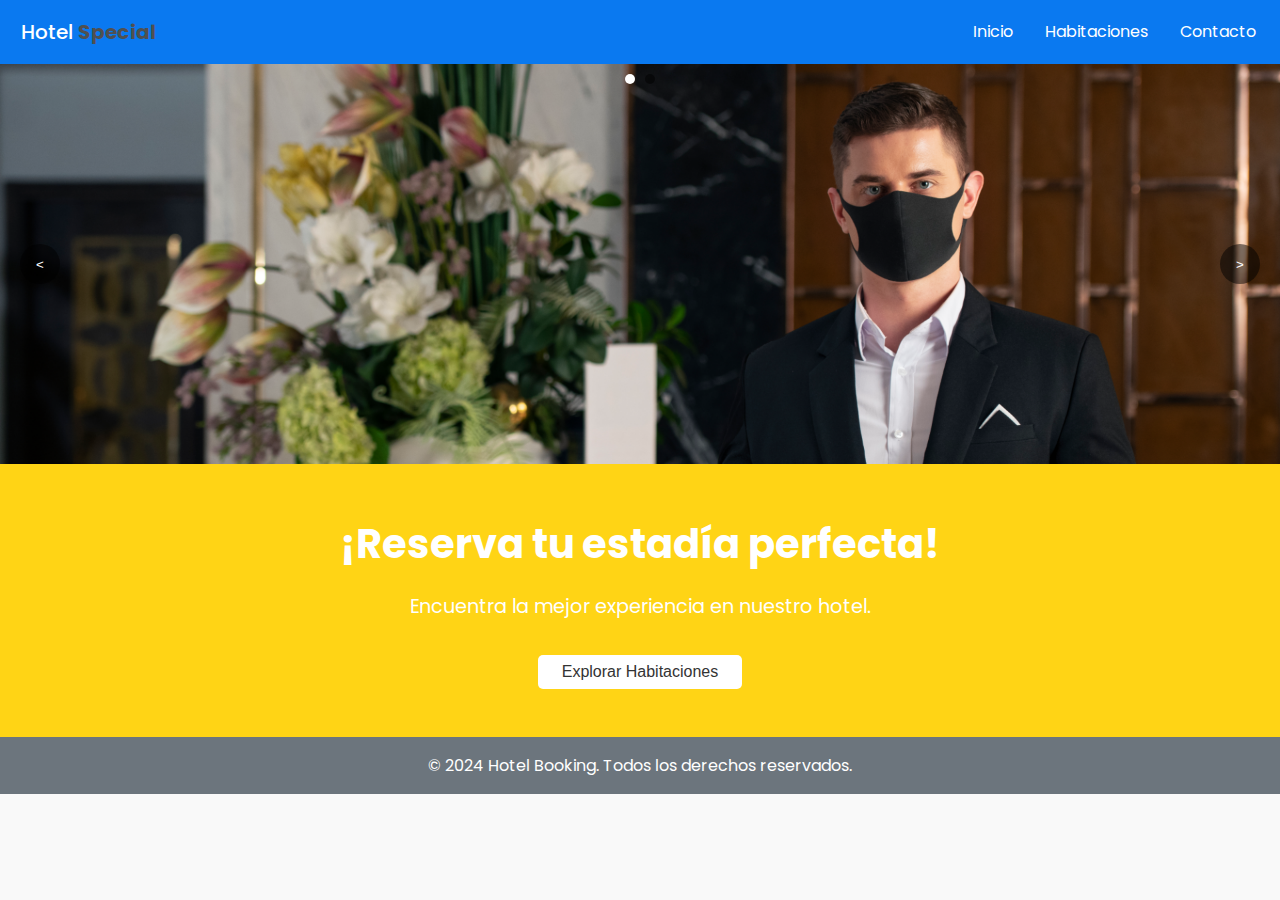
<file: pages/Index.html>
<!DOCTYPE html>
<html lang="es">
<head>
  <meta charset="UTF-8">
  <meta name="viewport" content="width=device-width, initial-scale=1.0">
  <meta name="description" content="Página de reservas de hotel.">
  <link rel="stylesheet" href="../assets/css/base.css">
  <link rel="stylesheet" href="../assets/css/layout.css">
  <link rel="stylesheet" href="../assets/css/carousel.css">
  <title>Hotel Booking</title>
</head>
<body>
  <!-- Header -->
  <header>
    <nav>
      <a href="#" class="navbar-brand">Hotel <span>Special</span></a>
      <!-- Ícono de hamburguesa -->
      <div class="hamburger" id="menuToggle">
        <span></span>
        <span></span>
        <span></span>
      </div>
      <!-- Menú -->
      <ul id="navMenu" class="closed">
        <li><a href="index.html">Inicio</a></li>
        <li><a href="rooms.html">Habitaciones</a></li>
        <li><a href="#">Contacto</a></li>
      </ul>
    </nav>
  </header>
  <!-- Carousel -->
  <section class="carousel">
    <div class="carousel-indicators">
      <button type="button" class="active" aria-label="Slide 1"></button>
      <button type="button" aria-label="Slide 2"></button>
    </div>
    <div class="carousel-inner">
      <div class="carousel-item active">
        <img src="../assets/img/carousel1.png" class="d-block w-100" alt="Slide 1">
      </div>
      <div class="carousel-item">
        <img src="../assets/img/carousel3.png" class="d-block w-100" alt="Slide 2">
      </div>
    </div>
    <button class="carousel-control-prev" type="button">
      <span class="visually-hidden"><</span>
    </button>
    <button class="carousel-control-next" type="button">
      <span class="visually-hidden">></span>
    </button>
  </section>
  <!-- Hero Section -->
  <section class="hero">
    <h1>¡Reserva tu estadía perfecta!</h1>
    <p>Encuentra la mejor experiencia en nuestro hotel.</p>
    <button>Explorar Habitaciones</button>
  </section>
  <!-- Footer -->
  <footer>
    <p>&copy; 2024 Hotel Booking. Todos los derechos reservados.</p>
  </footer>
  <script src="../assets/js/app.js"></script>
  <script src="../assets/js/carousel.js"></script>
</body>
</html>
</file>
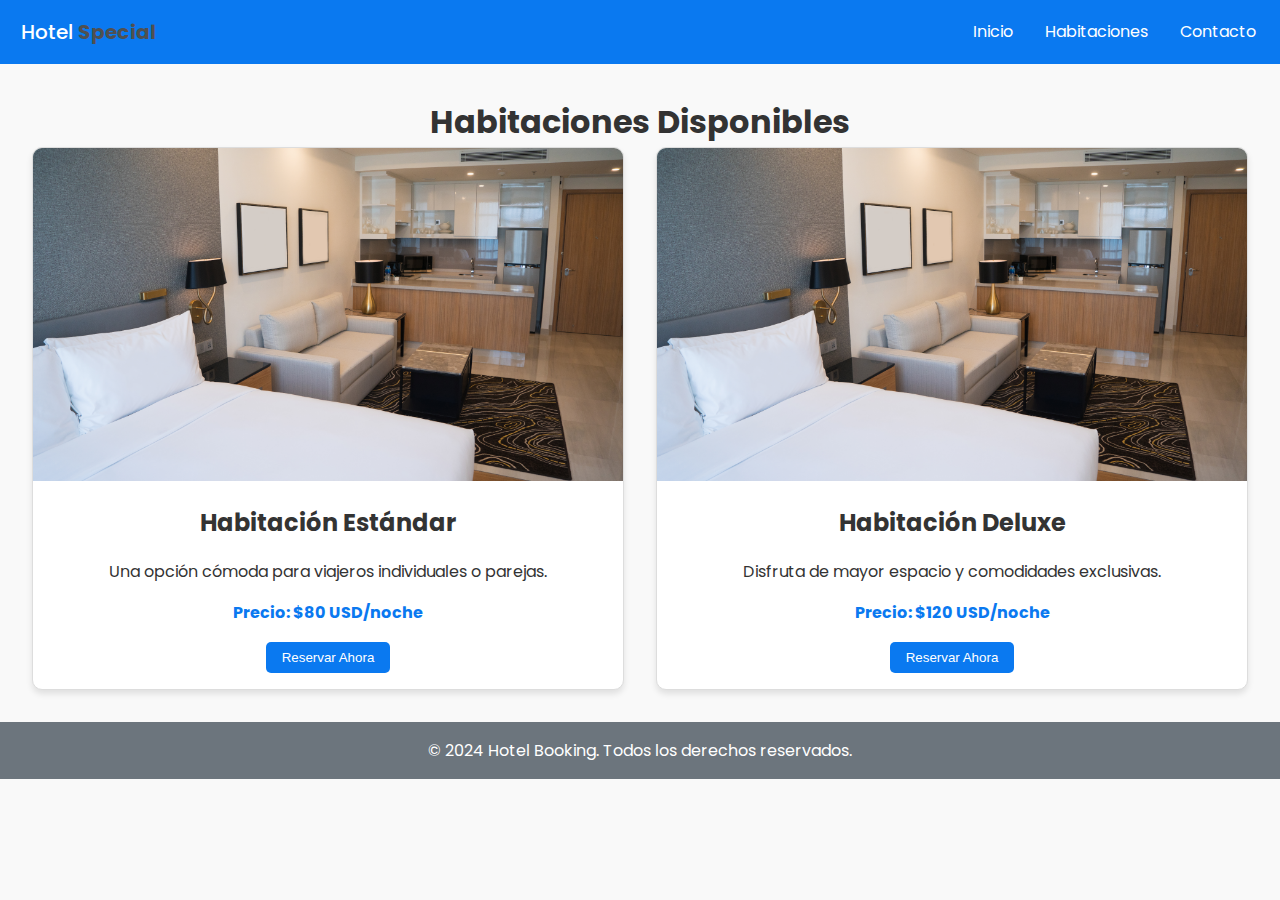
<file: pages/rooms.html>
<!DOCTYPE html>
<html lang="es">
<head>
  <meta charset="UTF-8">
  <meta name="viewport" content="width=device-width, initial-scale=1.0">
  <link rel="stylesheet" href="../assets/css/base.css">
  <link rel="stylesheet" href="../assets/css/layout.css">
  <link rel="stylesheet" href="../assets/css/bookingCards.css">
  <title>Habitaciones - Hotel Booking</title>
</head>
<body>
  <header>
    <nav>
      <a href="#" class="navbar-brand">Hotel <span>Special</span></a>
      <!-- Ícono de hamburguesa -->
      <div class="hamburger" id="menuToggle">
        <span></span>
        <span></span>
        <span></span>
      </div>
      <!-- Menú -->
      <ul id="navMenu" class="closed">
        <li><a href="index.html">Inicio</a></li>
        <li><a href="rooms.html">Habitaciones</a></li>
        <li><a href="#">Contacto</a></li>
      </ul>
    </nav>
  </header>

  <main>
    <section class="room-list">
      <h1>Habitaciones Disponibles</h1>
      <div class="cards-container">
        <div class="room-card">
          <img src="../assets/img/carousel2.png" alt="Habitación Estándar">
          <h2>Habitación Estándar</h2>
          <p>Una opción cómoda para viajeros individuales o parejas.</p>
          <span>Precio: $80 USD/noche</span>
          <button>Reservar Ahora</button>
        </div>
        <div class="room-card">
          <img src="../assets/img/carousel2.png" alt="Habitación Deluxe">
          <h2>Habitación Deluxe</h2>
          <p>Disfruta de mayor espacio y comodidades exclusivas.</p>
          <span>Precio: $120 USD/noche</span>
          <button>Reservar Ahora</button>
        </div>
        <!-- Agrega más tarjetas según sea necesario -->
      </div>
    </section>
  </main>

  <footer>
    <p>&copy; 2024 Hotel Booking. Todos los derechos reservados.</p>
  </footer>

  <script src="../assets/js/app.js"></script>
</body>
</html>
</file>
<file: assets/css/base.css>
@import url('https://fonts.googleapis.com/css2?family=Poppins:wght@400;500;600;700&display=swap');

* {
  margin: 0;
  padding: 0;
  box-sizing: border-box;
}

html {
  font-size: 16px; /* Base para pantallas grandes */
  font-family: 'Poppins', 'sans-serif';
}

body {
  line-height: 1.6;
  color: var(--font-color);
  background-color: var(--background-color);
}

/* Variables globales */
:root {
  --primary-color: #0a79f0; /* Color principal */
  --secondary-color: #6C757D; /* Color secundario */
  --background-color: #f9f9f9; /* Fondo claro */
  --font-color: #333; /* Texto principal */
}

/* Media Queries para Responsividad */

/* Pantallas medianas (tabletas, etc.) */
@media (max-width: 768px) {
  html {
    font-size: 15px; /* Reducir ligeramente el tamaño base */
  }
  
  body {
    line-height: 1.5; /* Ajustar la separación entre líneas */
  }
}

/* Pantallas pequeñas (móviles) */
@media (max-width: 480px) {
  html {
    font-size: 14px; /* Tamaño base más pequeño */
  }

  body {
    line-height: 1.4; /* Más compacto en pantallas pequeñas */
  }
}
</file>
<file: assets/css/layout.css>
/* Header */
/* Header */
header {
  background-color: var(--primary-color);
  color: white;
  padding: 1rem;
  position: relative;
  z-index: 10; /* Asegura que el header siempre esté por encima */
}

header nav {
  display: flex;
  justify-content: space-between;
  align-items: center;
  flex-wrap: wrap;
}

header .navbar-brand {
  font-weight: 500;
  font-size: 20px;
  color: white;
  text-decoration: none;
  padding-left: 5px;
}

header nav a span {
  color: #505050;
  font-weight: 700;
}

header ul {
  list-style: none;
  display: flex;
  gap: 1rem;
  transition: max-height 0.3s ease-in-out, margin-top 0.3s ease-in-out;
  overflow: hidden;
  flex-direction: row;
}

/* Cuando el menú está cerrado (solo aplica en pantallas pequeñas) */
header ul.closed {
  max-height: 0;
  margin-top: 0;
}

/* Cuando el menú está abierto (pantallas pequeñas) */
header ul.open {
  display: flex;
  position: relative;
  top: 0;
  left: 0;
  width: 100%;
  background-color: var(--primary-color);
  max-height: 300px;
  flex-direction: column;
  gap: 1rem;
  margin-top: 0;
}

header ul li a {
  color: white;
  text-decoration: none;
  padding: 0.5rem;
  font-size: 1rem; /* Tamaño de fuente ajustable */
}

/* Icono de hamburguesa */
.hamburger {
  display: none;
  cursor: pointer;
  flex-direction: column;
  gap: 0.3rem;
  justify-content: center;
}

.hamburger span {
  display: block;
  width: 25px;
  height: 3px;
  background-color: white;
}

/* Hero Section (Carrusel) */
.hero {
  text-align: center;
  background: rgba(255, 208, 0, 0.918) no-repeat center center/cover;
  color: white;
  padding: 3rem 1rem;
  position: relative;
  z-index: 5;
  transition: margin-top 0.3s ease-in-out;
}

.hero.open {
  margin-top: 300px; /* Desplaza el carrusel hacia abajo cuando el menú está abierto */
}

.hero h1 {
  font-size: 2.5rem;
  margin-bottom: 1rem;
}

.hero p {
  margin-bottom: 2rem;
  font-size: 1.1rem; /* Tamaño ajustable */
}

.hero button {
  padding: 0.5rem 1.5rem;
  font-size: 1rem;
  color: var(--font-color);
  background-color: white;
  border: none;
  border-radius: 5px;
  cursor: pointer;
}

.hero button:hover {
  background-color: var(--secondary-color);
  color: white;
}

/* Footer */
footer {
  text-align: center;
  padding: 1rem;
  background-color: var(--secondary-color);
  color: white;
  font-size: 1rem; /* Ajuste para pantallas pequeñas */
}

/* Media Queries */

/* Pantallas pequeñas (menores a 770px) */
@media (max-width: 770px) {
  header ul {
    display: none; /* Oculta el menú inicialmente */
  }

  header ul.open {
    display: flex; /* Muestra el menú cuando está abierto */
  }

  .hamburger {
    display: flex; /* Aparece el icono de hamburguesa */
  }

  .hero.open {
    margin-top: 300px; /* Ajusta la posición del carrusel */
  }

  .hero h1 {
    font-size: 1.8rem; /* Reduce el tamaño del título */
  }

  .hero p {
    font-size: 1rem; /* Texto más pequeño */
  }

  footer {
    font-size: 0.9rem; /* Texto más pequeño */
  }
}

/* Pantallas extra pequeñas (menores a 480px) */
@media (max-width: 480px) {
  header ul li a {
    font-size: 0.9rem; /* Reduce el tamaño del texto del menú */
  }

  .hero h1 {
    font-size: 1.5rem; /* Título más pequeño */
  }

  .hero p {
    font-size: 0.9rem; /* Texto más pequeño */
  }

  .hero button {
    font-size: 0.8rem; /* Botón más pequeño */
    padding: 0.4rem 1rem;
  }

  footer {
    font-size: 0.8rem; /* Texto más pequeño */
  }
}

/* Pantallas grandes (mayores o iguales a 770px) */
@media (min-width: 770px) {
  header ul {
    display: flex !important; /* Menú siempre visible */
    max-height: none;
  }

  .hamburger {
    display: none; /* Oculta el botón de hamburguesa */
  }

  .hero h1 {
    font-size: 2.5rem;
  }

  .hero p {
    font-size: 1.2rem; /* Texto más claro */
  }

  footer {
    font-size: 1rem; /* Tamaño estándar */
  }
}
</file>
<file: assets/css/carousel.css>
/* Carrusel contenedor */
.carousel {
  position: relative;
  width: 100%;
  height: 400px;
  overflow: hidden;
  margin: 0 auto;
  transition: margin-top 0.3s ease-in-out; /* Asegura que el carrusel se mueva suavemente */
}

/* Indicadores */
.carousel-indicators {
  position: absolute;
  top: 10px;
  left: 50%;
  transform: translateX(-50%);
  display: flex;
  justify-content: center;
  gap: 10px;
}

.carousel-indicators button {
  width: 10px;
  height: 10px;
  border-radius: 50%;
  background-color: rgba(0, 0, 0, 0.5);
  border: none;
}

.carousel-indicators .active {
  background-color: white;
}

/* Contenedor de los slides */
.carousel-inner {
  display: flex;
}

/* Cada slide */
.carousel-item {
  display: none;
  width: 100%;
  height: 100%;
}

.carousel-item.active {
  display: block;
}

/* Imágenes del carrusel */
.carousel-item img {
  width: 100%;
  height: 100%;
  object-fit: cover;
  object-position: center;
}

/* Controles de navegación */
.carousel-control-prev, .carousel-control-next {
  position: absolute;
  top: 50%;
  transform: translateY(-50%);
  background-color: rgba(0, 0, 0, 0.5);
  color: white;
  border: none;
  border-radius: 50%;
  width: 40px;
  height: 40px;
  display: flex;
  justify-content: center;
  align-items: center;
  cursor: pointer;
  z-index: 10;
}

.carousel-control-prev {
  left: 20px;
}

.carousel-control-next {
  right: 20px;
}

/* Media Queries para Responsividad */
@media (max-width: 768px) {
  .carousel {
    height: 300px;
  }

  .carousel-control-prev, .carousel-control-next {
    width: 30px;
    height: 30px;
  }

  .carousel-indicators button {
    width: 8px;
    height: 8px;
  }
}

@media (max-width: 532px) {
  .carousel {
    height: 180px;
  }

  .carousel-control-prev, .carousel-control-next {
    width: 25px;
    height: 25px;
  }

  .carousel-indicators button {
    width: 6px;
    height: 6px;
  }
}
</file>
<file: assets/css/bookingCards.css>
.room-list {
  padding: 2rem;
  text-align: center;
}

.cards-container {
  display: grid;
  grid-template-columns: repeat(auto-fit, minmax(300px, 1fr));
  gap: 2rem;
}

.room-card {
  border: 1px solid #ddd;
  border-radius: 10px;
  overflow: hidden;
  background-color: white;
  box-shadow: 0 4px 6px rgba(0, 0, 0, 0.1);
  transition: transform 0.2s;
}

.room-card:hover {
  transform: translateY(-5px);
}

.room-card img {
  width: 100%;
  height: auto;
}

.room-card h2 {
  font-size: 1.5rem;
  margin: 1rem 0;
}

.room-card p {
  padding: 0 1rem;
  color: var(--font-color);
}

.room-card span {
  font-weight: bold;
  color: var(--primary-color);
  display: block;
  margin: 1rem 0;
}

.room-card button {
  padding: 0.5rem 1rem;
  background-color: var(--primary-color);
  color: white;
  border: none;
  border-radius: 5px;
  margin-bottom: 1rem;
  cursor: pointer;
}

.room-card button:hover {
  background-color: var(--secondary-color);
}
</file>
